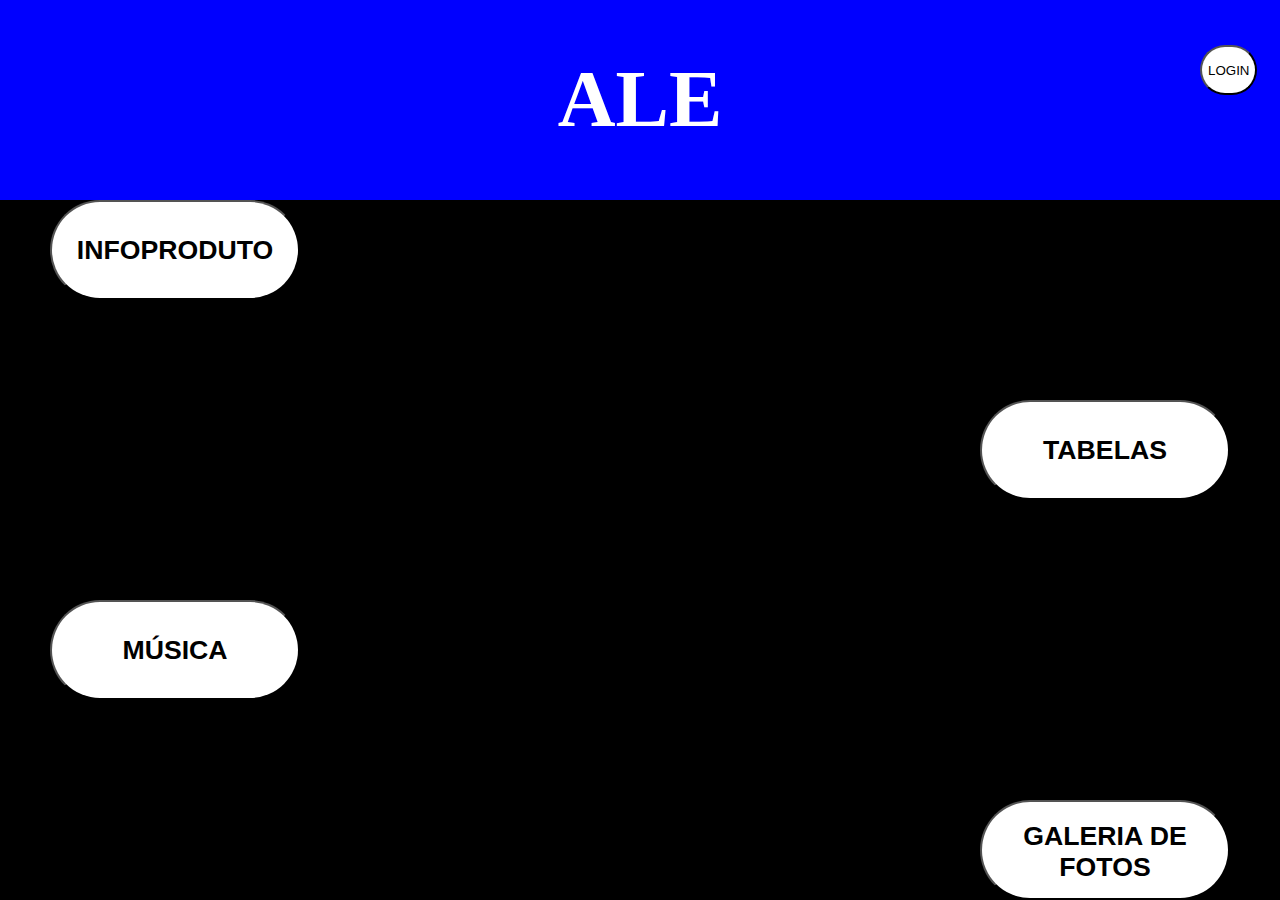
<file: index.html>
<!DOCTYPE html>
<html lang="en">

<head>
    <meta charset="UTF-8">
    <meta http-equiv="X-UA-Compatible" content="IE=edge">
    <meta name="viewport" content="width=device-width, initial-scale=1.0">
    <title>Document</title>
    <link rel="stylesheet" href="FrontEnd.css">
</head>

<body>
    <header>
        <h1 class="titulo" id="tituloDaPagina"> ALEXSANDER DANIEL</h1>
        <ul class="ul">
            <li><a href="login.html"><button id="login"></i>LOGIN</button></a></li>
        </ul>
    </header>
    <div>
        <a href="Desenhando_Animes.html">
            <button class="botao" id="produto">
                <h1>INFOPRODUTO</h1>
            </button class="botao">
        </a>
    </div>
    <br>
    <div>
        <a href="Campus ifnmg.html">
            <button class="botao" id="tabela">
                <h1>TABELAS</h1>
            </button class="botao">
        </a>
    </div>
    <br>
    <div>
        <a href="Music.html">
            <button class="botao" id="musica">
                <h1>MÚSICA</h1>
            </button class="botao">
        </a>
    </div>
    <br>
    <div>
        <a href="galeria de Fotos.html">
            <button class="botao" id="galeria">
                <h1>GALERIA DE FOTOS</h1>
            </button class="botao">
        </a>
    </div>
    <br>
    <div>
        <a href="index.html">
            <button class="botao" id="grupo">
                <h1>TRABALHO EM GRUPO</h1>
            </button class="botao">
        </a>
    </div>
    <br>
    <script>
        const titulo = document.getElementById('tituloDaPagina');

        function movimento(a) {
            const textoArray = a.innerHTML.split('');
            a.innerHTML = '';
            textoArray.forEach(function (l, i) {
                setTimeout(() =>
                    a.innerHTML += l, 200 * i)
            });
        }
        movimento(titulo);
    </script>
</body>

</html>
</file>
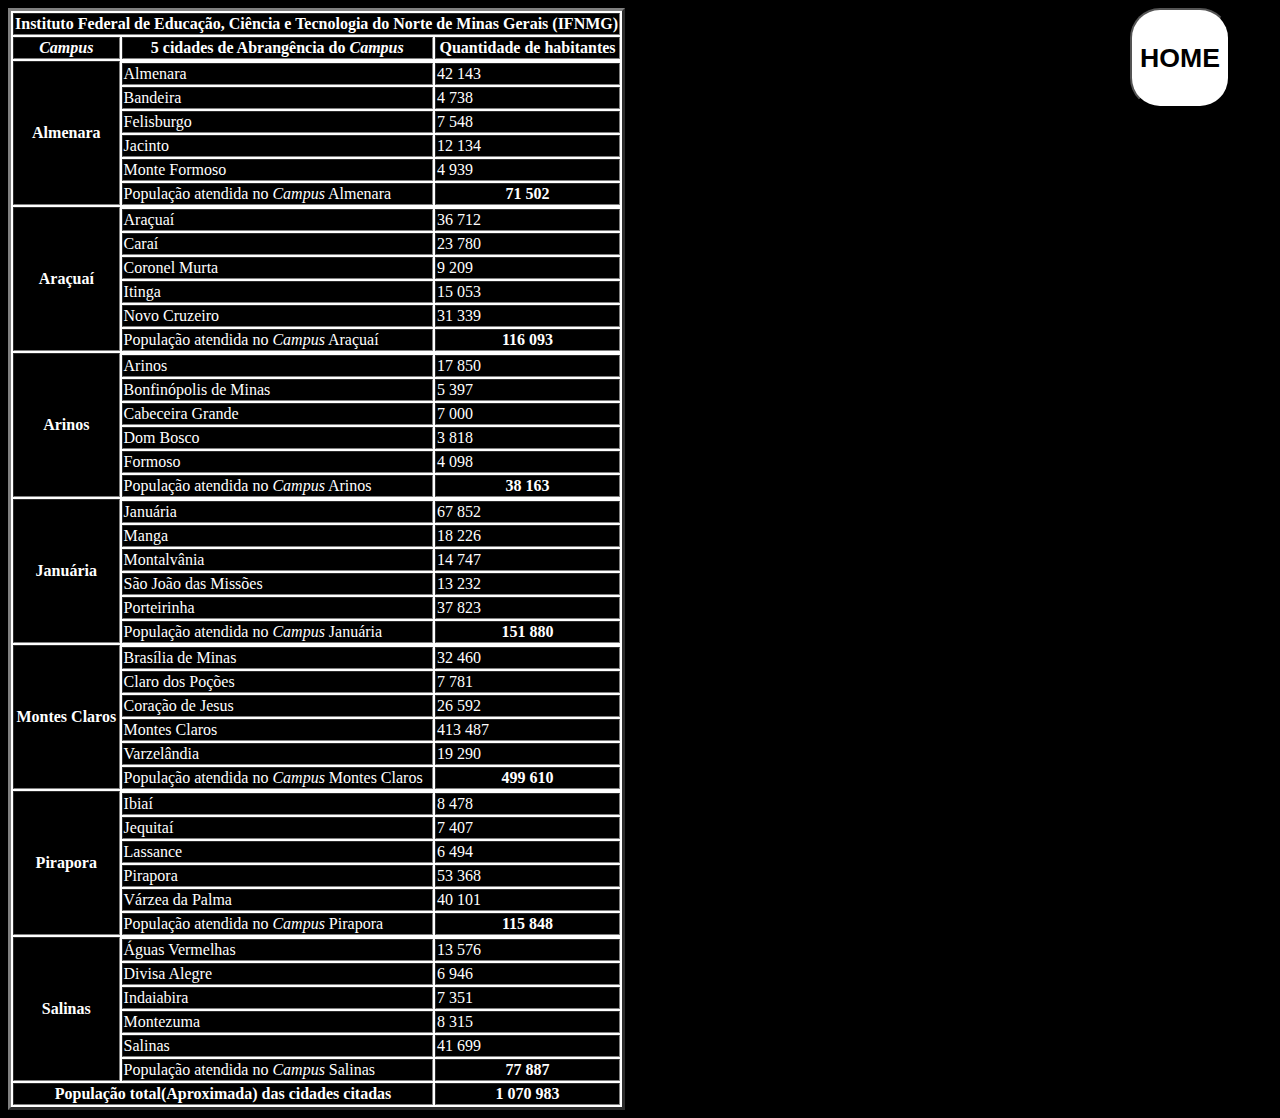
<file: Campus ifnmg.html>
<!DOCTYPE html>
<html>
<!--campus do IFNMG e suas populações aproximadas-->

<head>
	<title id="tituloDaPagina">Campus IFNMG e suas abrangências </title>
</head>

<body>
	<style>
		* {
			background-color: black;
		}

		#botao {
			background-color: white;
			color: black;
			cursor: pointer;
			border-radius: 30%;
			width: 100px;
			height: 100px;
			right: 50px;
			position: fixed;
			z-index: 3;
		}

		#table {
			left: 400px;
			background-color: white;
			color: white;
		}

		#back {
			background-color: white;
		}
	</style>
	<a href="index.html">
		<button id="botao">
			<h1 id="back">HOME</h1>
		</button>
	</a>
	<TABLE border="3" id="table">
		<tr>
			<th colspan="6">Instituto Federal de Educação, Ciência e Tecnologia do Norte de Minas Gerais (IFNMG)</th>
		</tr>
		<tr>
			<th> <em>Campus</em></th>
			<th>5 cidades de Abrangência do <em>Campus</em></th>
			<th>Quantidade de habitantes</th>
		</tr>

		<tr>
			<th rowspan="7">Almenara</th>
		</tr>
		<tr>
			<td>Almenara
			<td>42 143</td>
			</td>
		</tr>
		<tr>
			<td>Bandeira
			<td>4 738</td>
			</td>
		</tr>
		<tr>
			<td>Felisburgo
			<td>7 548</td>
			</td>
		</tr>
		<tr>
			<td>Jacinto
			<td>12 134</td>
			</td>
		</tr>
		<tr>
			<td>Monte Formoso
			<td>4 939</td>
			</td>
		</tr>
		<tr>
			<td> População atendida no <em>Campus</em> Almenara</td>
			<th>71 502</th>
		</tr>


		<tr>
			<th rowspan="7">Araçuaí</th>
		</tr>
		<tr>
			<td>Araçuaí
			<td>36 712</td>
			</td>
		</tr>
		<tr>
			<td>Caraí
			<td>23 780</td>
			</td>
		</tr>
		<tr>
			<td>Coronel Murta
			<td>9 209</td>
			</td>
		</tr>
		<tr>
			<td>Itinga
			<td>15 053</td>
			</td>
		</tr>
		<tr>
			<td>Novo Cruzeiro
			<td>31 339</td>
			</td>
		</tr>
		<tr>
			<td> População atendida no <em>Campus</em> Araçuaí</td>
			<th>116 093</th>
		</tr>

		<tr>
			<th rowspan="7">Arinos</th>
		</tr>
		<tr>
			<td>Arinos
			<td>17 850</td>
			</td>
		</tr>
		<tr>
			<td>Bonfinópolis de Minas
			<td>5 397</td>
			</td>
		</tr>
		<tr>
			<td>Cabeceira Grande
			<td>7 000</td>
			</td>
		</tr>
		<tr>
			<td>Dom Bosco
			<td>3 818</td>
			</td>
		</tr>
		<tr>
			<td>Formoso
			<td>4 098</td>
			</td>
		</tr>
		<tr>
			<td> População atendida no <em>Campus</em> Arinos</td>
			<th>38 163</th>
		</tr>

		<tr>
			<th rowspan="7">Januária</th>
		</tr>
		<tr>
			<td>Januária
			<td>67 852</td>
			</td>
		</tr>
		<tr>
			<td>Manga
			<td>18 226</td>
			</td>
		</tr>
		<tr>
			<td>Montalvânia
			<td>14 747</td>
			</td>
		</tr>
		<tr>
			<td>São João das Missões
			<td>13 232</td>
			</td>
		</tr>
		<tr>
			<td>Porteirinha
			<td>37 823</td>
			</td>
		</tr>
		<tr>
			<td> População atendida no <em>Campus</em> Januária</td>
			<th>151 880</th>
		</tr>

		<tr>
			<th rowspan="7">Montes Claros</th>
		</tr>
		<tr>
			<td>Brasília de Minas
			<td>32 460</td>
			</td>
		</tr>
		<tr>
			<td>Claro dos Poções
			<td>7 781</td>
			</td>
		</tr>
		<tr>
			<td>Coração de Jesus
			<td>26 592</td>
			</td>
		</tr>
		<tr>
			<td>Montes Claros
			<td>413 487</td>
			</td>
		</tr>
		<tr>
			<td>Varzelândia
			<td>19 290</td>
			</td>
		</tr>
		<tr>
			<td> População atendida no <em>Campus</em> Montes Claros</td>
			<th>499 610</th>
		</tr>


		<tr>
			<th rowspan="7">Pirapora</th>
		</tr>
		<tr>
			<td>Ibiaí
			<td>8 478</td>
			</td>
		</tr>
		<tr>
			<td>Jequitaí
			<td>7 407</td>
			</td>
		</tr>
		<tr>
			<td>Lassance
			<td>6 494</td>
			</td>
		</tr>
		<tr>
			<td>Pirapora
			<td>53 368</td>
			</td>
		</tr>
		<tr>
			<td>Várzea da Palma
			<td>40 101</td>
			</td>
		</tr>
		<tr>
			<td> População atendida no <em>Campus</em> Pirapora</td>
			<th>115 848</th>
		</tr>

		<tr>
			<th rowspan="7">Salinas</th>
		</tr>
		<tr>
			<td>Águas Vermelhas
			<td>13 576</td>
			</td>
		</tr>
		<tr>
			<td>Divisa Alegre
			<td>6 946</td>
			</td>
		</tr>
		<tr>
			<td>Indaiabira
			<td>7 351</td>
			</td>
		</tr>
		<tr>
			<td>Montezuma
			<td>8 315</td>
			</td>
		</tr>
		<tr>
			<td>Salinas
			<td>41 699</td>
			</td>
		</tr>
		<tr>
			<td> População atendida no <em>Campus</em> Salinas</td>
			<th>77 887</th>
		</tr>

		<tr>
			<th colspan="2">População total(Aproximada) das cidades citadas</th>
			<th>1 070 983</th>
		</tr>

	</TABLE>
	<script>
		const titulo = document.getElementById('tituloDaPagina');

		function movimento(a) {
			const textoArray = a.innerHTML.split('');
			a.innerHTML = '';
			textoArray.forEach(function (l, i) {
				setTimeout(() =>
					a.innerHTML += l, 80 * i)
			});
		}
		movimento(titulo);
	</script>
</body>

</html>
</file>
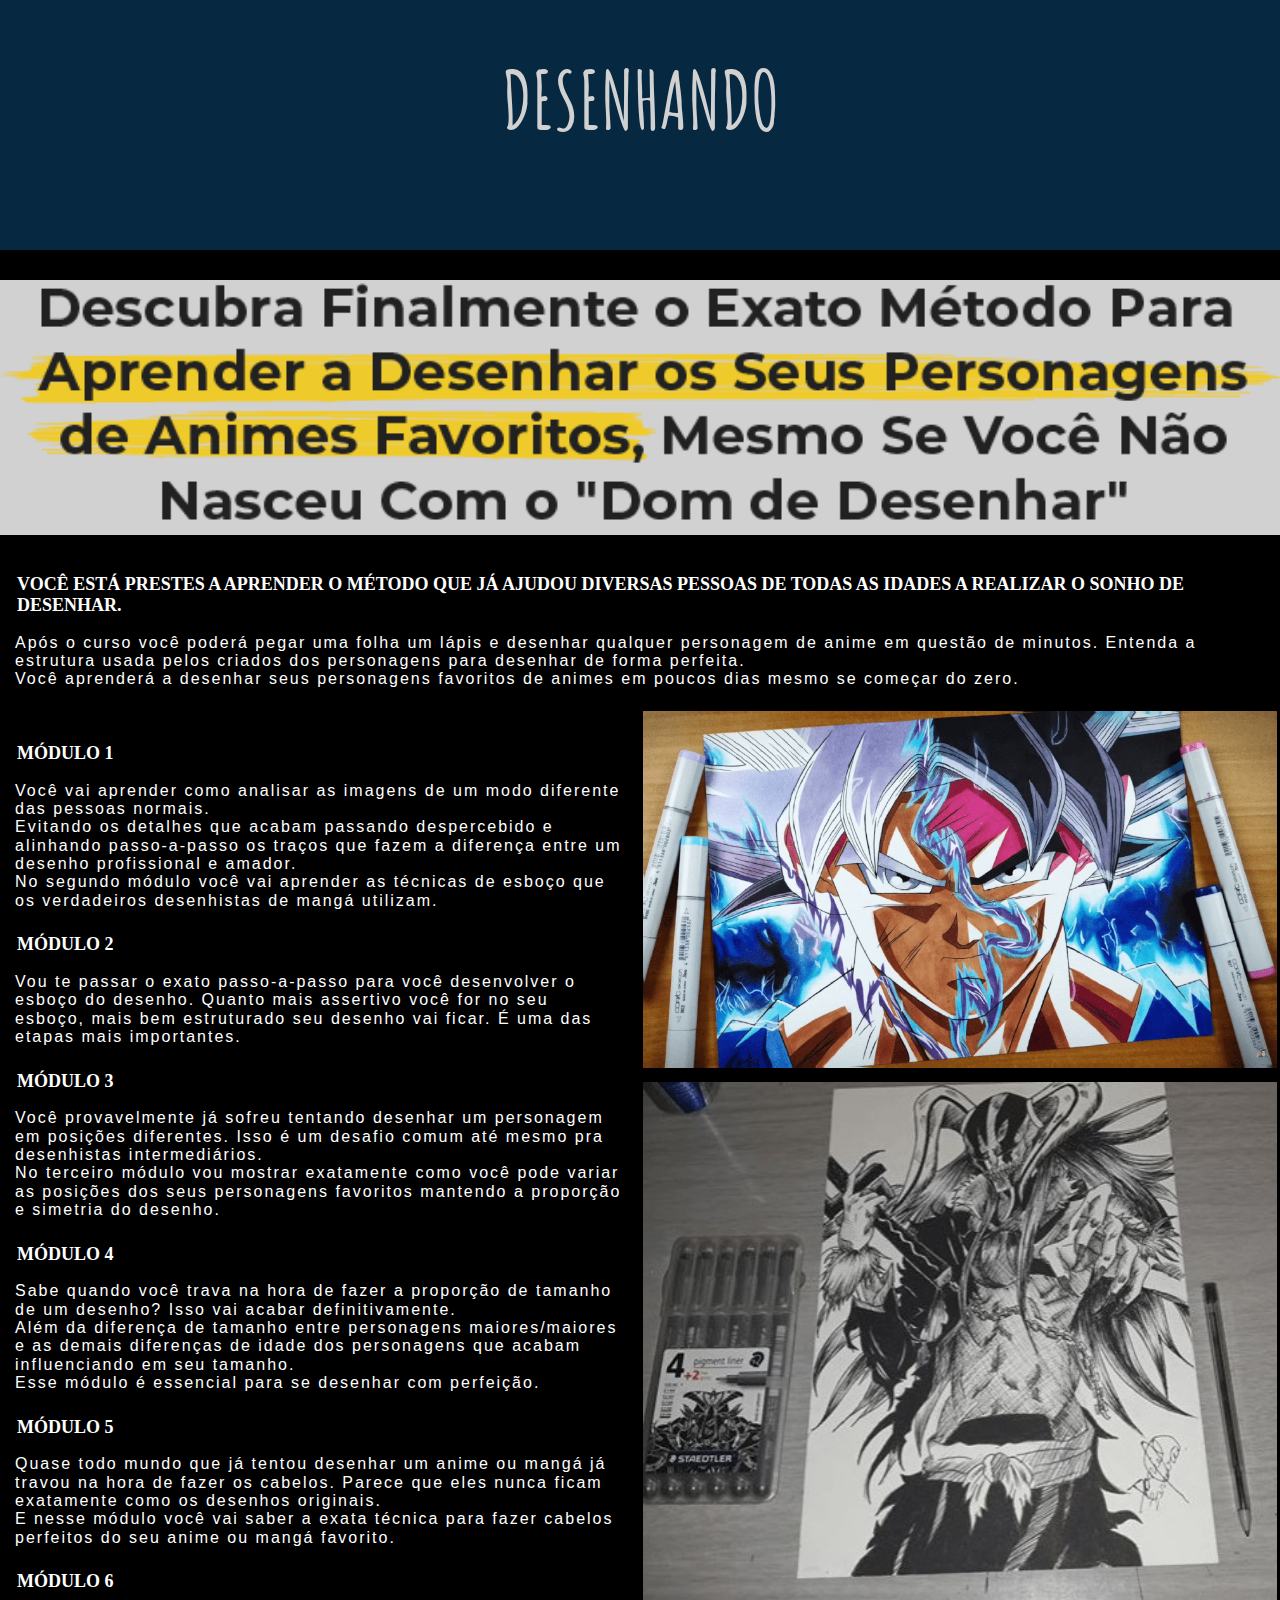
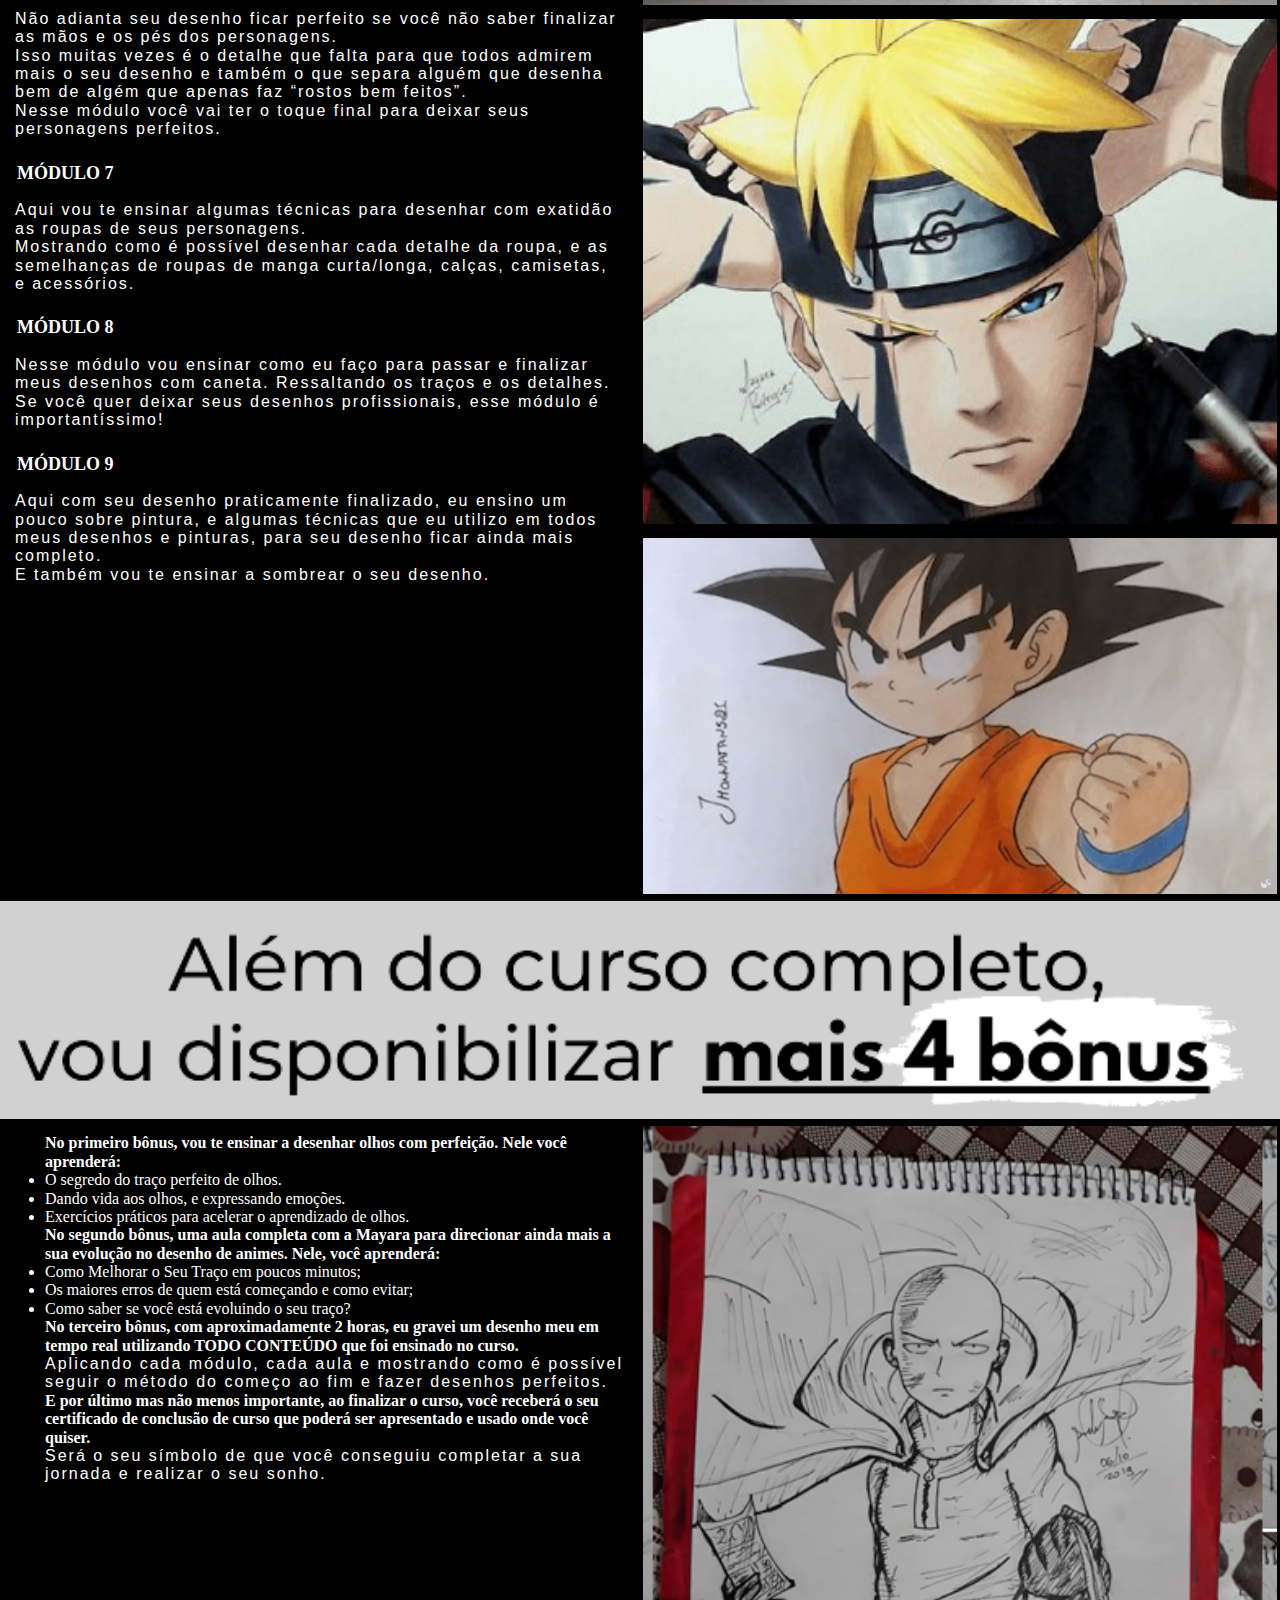
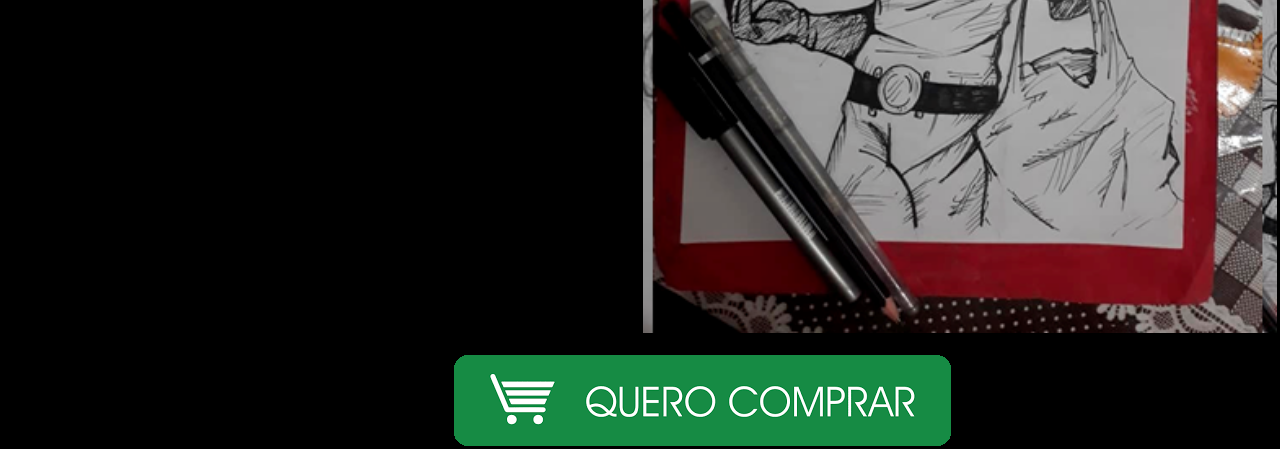
<file: Desenhando_Animes.html>
<html>

<head>
    <meta charset="UTF-8">
    <meta http-equiv="X-UA-Compatible" content="IE=edge">
    <meta name="viewport" content="width=device-width, initial-scale=1.0">
    <link rel="stylesheet" href="AlexsanderCss.css">
    <link rel="stylesheet" href="normalize.css">
    <link rel="stylesheet" href="https://use.fontawesome.com/releases/v5.0.13/css/all.css"
        integrity="sha384-DNOHZ68U8hZfKXOrtjWvjxusGo9WQnrNx2sqG0tfsghAvtVlRW3tvkXWZh58N9jp" crossorigin="anonymous">

    <link rel="preconnect" href="https://fonts.googleapis.com">
    <link rel="preconnect" href="https://fonts.gstatic.com" crossorigin>
    <link href="https://fonts.googleapis.com/css2?family=Amatic+SC&display=swap" rel="stylesheet">
    <title>METAVERSO SHOP- DESENHANDO DO ZERO</title>
</head>



<body>
    <div class="container">


        <header>
            <h1 class="cabecalho" id="tituloDaPagina">DESENHANDO ANIMES</h1>
            <ul>
                <li><a href="index.html"><i class="fas fa-home"></i></a></li>
                <li><a href="https://go.hotmart.com/U70150224B?ap=5bdf" target="_blank"><i
                            class="fas fa-dollar-sign"></i></a>
                </li>
                <li><a href="login.html"><i class="far fa-address-book"></i></a></li>
                <li><a href="index.html"><i class="fas fa-sign-in-alt"></i></a></li>


            </ul>
        </header>


        <div class="d1">
            <figure>
                <img src="titulo.png" alt="">
            </figure>
        </div>

        <div class="d2">
            <h3>Você está prestes a aprender o Método que já ajudou diversas pessoas de todas as idades a realizar o
                sonho de desenhar.
            </h3>
            <p> Após o curso você poderá pegar uma folha um lápis e desenhar qualquer personagem de anime em questão de
                minutos. Entenda a estrutura usada pelos criados dos personagens para desenhar de forma perfeita.
            </p>
            <p>Você aprenderá a desenhar seus personagens favoritos de animes em poucos dias mesmo se começar do zero.
            </p>
        </div>

        <div class="d3">
            <h3>Módulo 1</h3>
            <p> Você vai aprender como analisar as imagens de um modo diferente das pessoas normais.
            </p>

            <p> Evitando os detalhes que acabam passando despercebido e alinhando passo-a-passo os traços que fazem a
                diferença entre um desenho profissional e amador.</p>
            <p>No segundo módulo você vai aprender as técnicas de esboço que os verdadeiros desenhistas de mangá
                utilizam.
            </p>

            <h3>Módulo 2</h3>
            <p> Vou te passar o exato passo-a-passo para você desenvolver o esboço do desenho. Quanto mais assertivo
                você for no seu esboço, mais bem estruturado seu desenho vai ficar. É uma das etapas mais importantes.
            </p>

            <h3>Módulo 3</h3>
            <p>Você provavelmente já sofreu tentando desenhar um personagem em posições diferentes. Isso é um desafio
                comum até mesmo pra desenhistas intermediários.</p>
            <p> No terceiro módulo vou mostrar exatamente como você pode variar as posições dos seus personagens
                favoritos mantendo a proporção e simetria do desenho.</p>

            <h3>Módulo 4</h3>
            <p>Sabe quando você trava na hora de fazer a proporção de tamanho de um desenho? Isso vai acabar
                definitivamente.
            </p>
            <p>Além da diferença de tamanho entre personagens maiores/maiores e as demais diferenças de idade dos
                personagens que acabam influenciando em seu tamanho.</p>
            <p>Esse módulo é essencial para se desenhar com perfeição.</p>

            <h3>Módulo 5</h3>
            <p>Quase todo mundo que já tentou desenhar um anime ou mangá já travou na hora de fazer os cabelos. Parece
                que eles nunca ficam exatamente como os desenhos originais.</p>
            <p>E nesse módulo você vai saber a exata técnica para fazer cabelos perfeitos do seu anime ou mangá
                favorito.
            </p>

            <h3>Módulo 6</h3>
            <p>Não adianta seu desenho ficar perfeito se você não saber finalizar as mãos e os pés dos personagens.</p>
            <p>Isso muitas vezes é o detalhe que falta para que todos admirem mais o seu desenho e também o que separa
                alguém que desenha bem de algém que apenas faz “rostos bem feitos”.</p>
            <p>Nesse módulo você vai ter o toque final para deixar seus personagens perfeitos.</p>

            <h3>Módulo 7</h3>
            <p>Aqui vou te ensinar algumas técnicas para desenhar com exatidão as roupas de seus personagens.</p>
            <p>Mostrando como é possível desenhar cada detalhe da roupa, e as semelhanças de roupas de manga
                curta/longa, calças, camisetas, e acessórios. </p>

            <h3>Módulo 8</h3>
            <p>Nesse módulo vou ensinar como eu faço para passar e finalizar meus desenhos com caneta. Ressaltando os
                traços e os detalhes. </p>
            <p>Se você quer deixar seus desenhos profissionais, esse módulo é importantíssimo! </p>

            <h3>Módulo 9</h3>
            <p>Aqui com seu desenho praticamente finalizado, eu ensino um pouco sobre pintura, e algumas técnicas que eu
                utilizo em todos meus desenhos e pinturas, para seu desenho ficar ainda mais completo. </p>
            <p>E também vou te ensinar a sombrear o seu desenho. </p>
        </div>

        <div class="d4">
            <figure class="pulse">
                <img src="Goku-ultra-instinct-min.png" alt="">
            </figure>
        </div>

        <div class="d5">
            <figure class="pulse">
                <img src="Ichigo-Hollow.jpg" alt="">
            </figure>
        </div>

        <div class="d6">
            <figure class="pulse">
                <img src="Boruto_Uzumaki.jpg" alt="">
            </figure>
        </div>

        <div class="d7">
            <figure class="pulse">
                <img src="Gohan.png" alt="">
            </figure>
        </div>

        <div class="d8">
            <figure>
                <img src="Alem_do_curso_completo.png" alt="">
            </figure>
        </div>

        <div class="d9">
            <p>
            <h4>No primeiro bônus, vou te ensinar a desenhar olhos com perfeição. Nele você aprenderá:</h4>
            </p>
            <ul>
                <li>O segredo do traço perfeito de olhos.</li>

                <li>Dando vida aos olhos, e expressando emoções.</li>

                <li>Exercícios práticos para acelerar o aprendizado de olhos.</li>
            </ul>
            <p>
            <h4>No segundo bônus, uma aula completa com a Mayara para direcionar ainda mais a sua evolução no desenho de
                animes. Nele, você aprenderá:</h4>
            </p>
            <ul>
                <li>Como Melhorar o Seu Traço em poucos minutos;</li>

                <li>Os maiores erros de quem está começando e como evitar;</li>

                <li>Como saber se você está evoluindo o seu traço?</li>
            </ul>
            <p>
            <h4> No terceiro bônus, com aproximadamente 2 horas, eu gravei um desenho meu em tempo real utilizando TODO
                CONTEÚDO que foi ensinado no curso.</h4>
            </p>
            <p>Aplicando cada módulo, cada aula e mostrando como é possível seguir o método do começo ao fim e fazer
                desenhos perfeitos.</p>
            <p>
            <h4>E por último mas não menos importante, ao finalizar o curso, você receberá o seu certificado de
                conclusão de curso que poderá ser apresentado e usado onde você quiser.</h4>
            </p>

            <p>Será o seu símbolo de que você conseguiu completar a sua jornada e realizar o seu sonho.</p>
        </div>

        <div class="d10">
            <figure class="pulse">
                <img src="Saitama.png" alt="">
            </figure>
        </div>

        <div class="d11">
            <a href="https://go.hotmart.com/U70150224B?ap=5bdf" target="_blank">
                <figure id="comprar"><img src="compre-agora.png" alt=""></figure>
            </a>
        </div>
    </div>
    <script>
        const titulo = document.getElementById('tituloDaPagina');

        function movimento(a) {
            const textoArray = a.innerHTML.split('');
            a.innerHTML = '';
            textoArray.forEach(function (l, i) {
                setTimeout(() =>
                    a.innerHTML += l, 80 * i)
            });
        }
        movimento(titulo);
    </script>
</body>

</html>
</file>
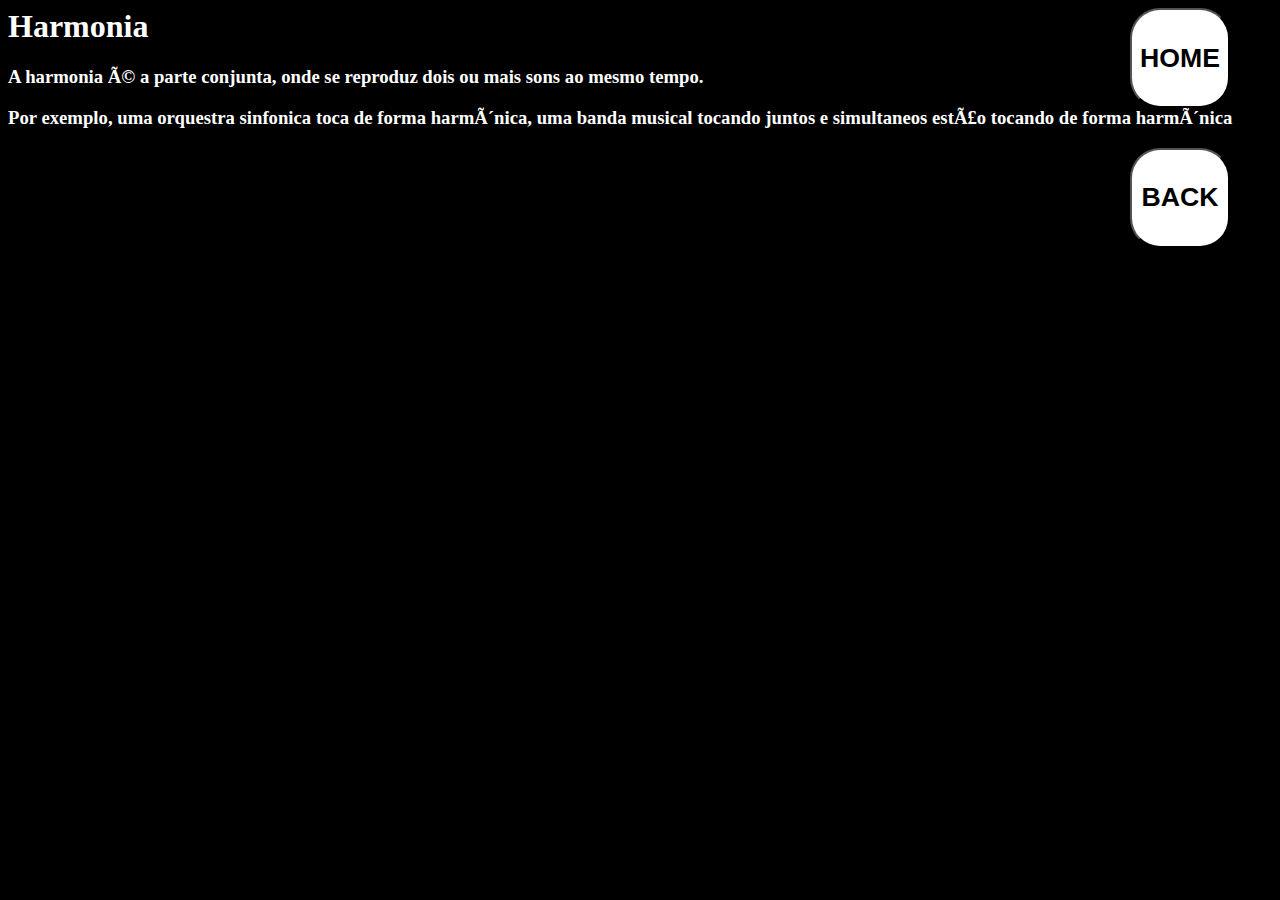
<file: Harmonia.html>
<DOCTYPE html>
	<html lang="pt-br">

	<head>
		<meta charset-"utf-g">
		<title>Harmonia</title>
		</ol>
		<link rel="stylesheet" href="home.css">
	</head>

	<body>
		<header>
			<a href="index.html">
				<button id="botao">
					<h1 id="back">HOME</h1>
				</button>
			</a>
		</header>
		<h1>Harmonia</h1>
		<h3> A harmonia é a parte conjunta, onde se reproduz dois ou mais sons ao mesmo tempo.
			<p> Por exemplo, uma orquestra sinfonica toca de forma harmônica, uma banda musical tocando juntos e
				simultaneos estão tocando de forma harmônica
		</h3>
		<a href="Music.html">
			<button class="voltar">
				<h1 id="back">BACK</h1>
			</button>
		</a>
	</body>

	</html>
</file>
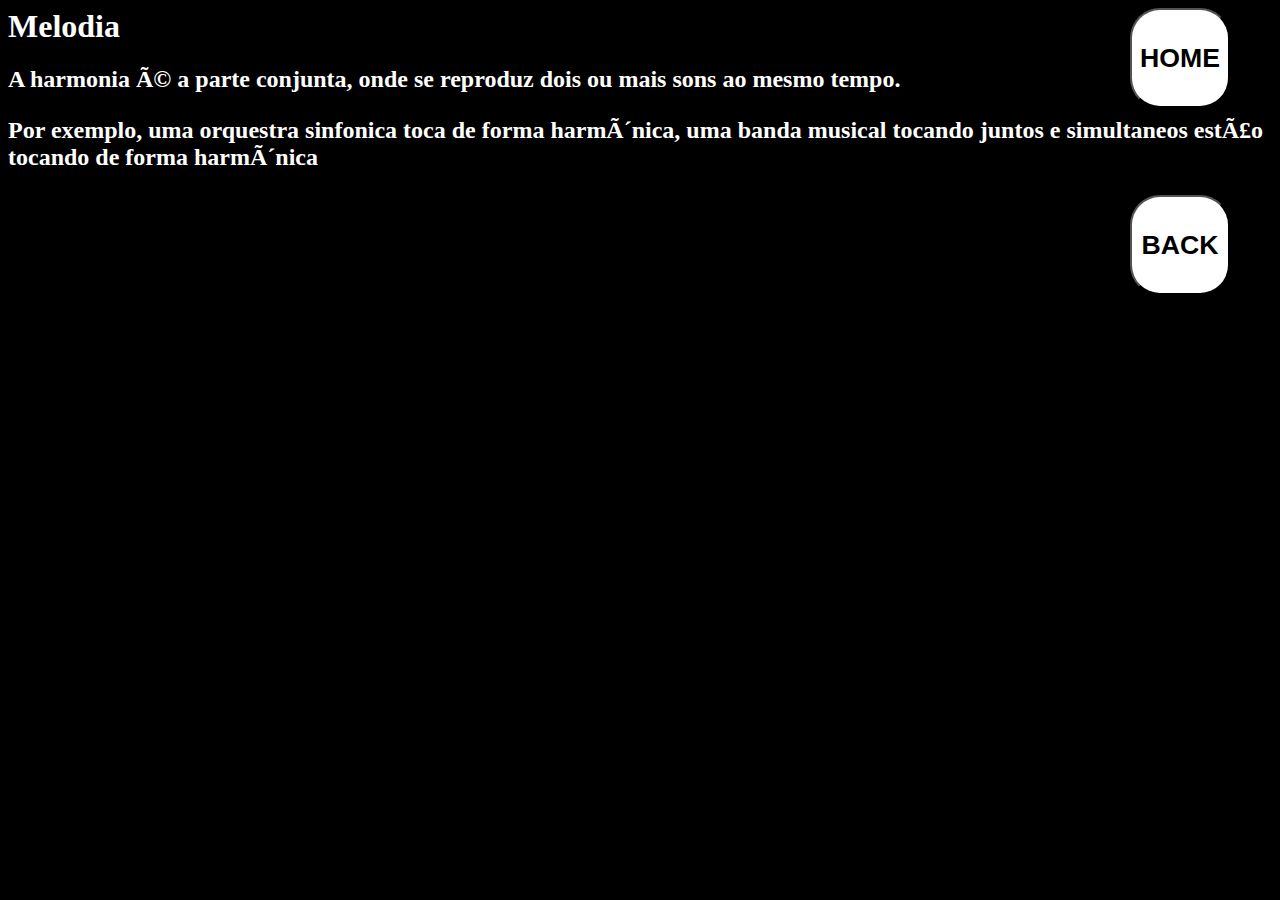
<file: Melodia.html>
<DOCTYPE html>
	<html lang="pt-br">

	<head>
		<meta charset-"utf-g">
		<title>Melodia</title>
		</ol>
		<link rel="stylesheet" href="home.css">
	</head>

	<body>
		<header>
			<a href="index.html">
				<button id="botao">
					<h1 id="back">HOME</h1>
				</button>
			</a>
		</header>
		<H1>Melodia</H1>
		<h2>A harmonia é a parte conjunta, onde se reproduz dois ou mais sons ao mesmo tempo.
			<p> Por exemplo, uma orquestra sinfonica toca de forma harmônica, uma banda musical tocando juntos e
				simultaneos estão tocando de forma harmônica
		</h2>
		<a href="Music.html">
			<button class="voltar">
				<h1 id="back">BACK</h1>
			</button>
		</a>
	</body>

	</html>
</file>
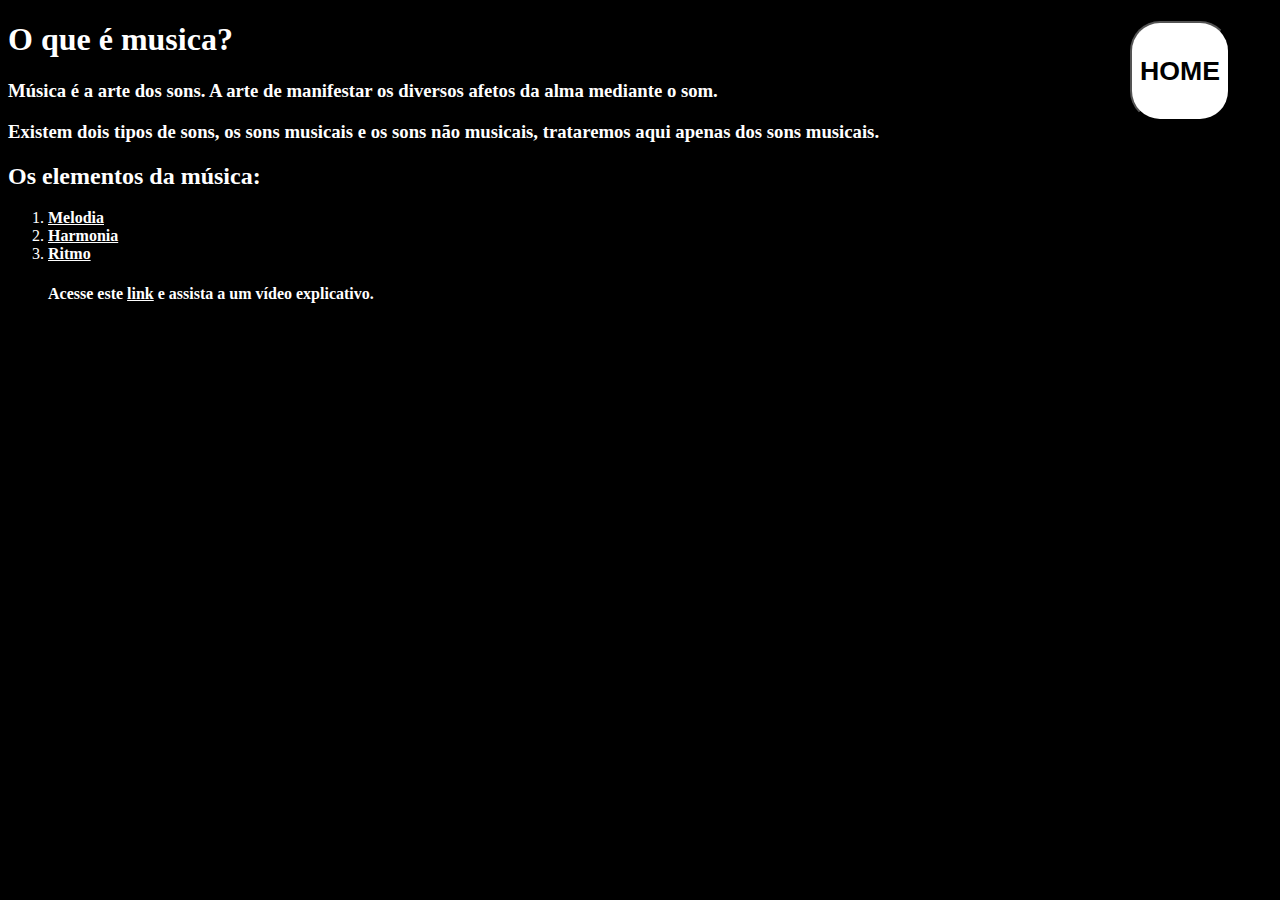
<file: Music.html>
<!DOCTYPE html>
<html lang="en">

<head>
	<meta charset="UTF-8">
	<meta http-equiv="X-UA-Compatible" content="IE=edge">
	<meta name="viewport" content="width=device-width, initial-scale=1.0">
	<title>MÚSICA</title>
	<link rel="stylesheet" href="home.css">
</head>

<body>
	<header>
		<a href="index.html">
			<button id="botao">
				<h1 id="back">HOME</h1>
			</button>
		</a>
	</header>
	<h1> O que é musica?</h1>
	<h3> Música é a arte dos sons. A arte de manifestar os diversos afetos da alma mediante o som.<p> Existem dois
			tipos de sons, os sons musicais e os sons não musicais, trataremos aqui apenas dos sons musicais.</h3>
	<h2>Os elementos da música:</h2>
	<ol />
	<li><a href="Melodia.html"><strong>Melodia</strong></a>
	<li><a href="Harmonia.html"><strong>Harmonia</strong></a>
	<li><a href="Ritmo.html"><strong>Ritmo</strong></a>

		<h4> Acesse este <a href="https://youtu.be/NL7e4fw-Xqs" target="_blank">link</a> e assista a um vídeo
			explicativo.</h4>
</body>

</html>
</file>
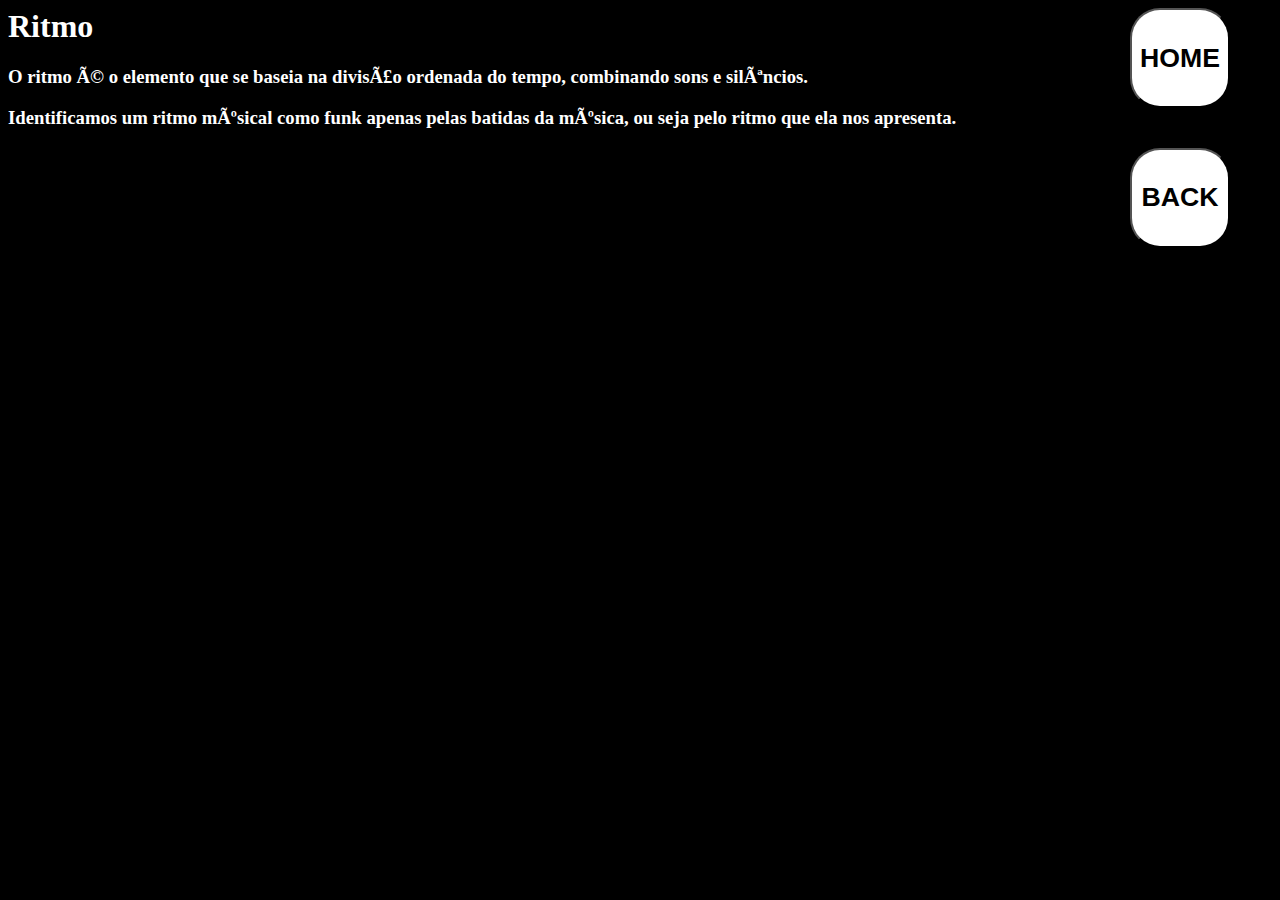
<file: Ritmo.html>
<DOCTYPE html>
	<html lang="pt-br">

	<head>
		<meta charset-"utf-g">
		<title>Ritmo</title>
		</ol>
		<link rel="stylesheet" href="home.css">
	</head>

	<body>
		<header>
			<a href="index.html">
				<button id="botao">
					<h1 id="back">HOME</h1>
				</button>
			</a>
		</header>
		<h1>Ritmo</h1>
		<h3> O ritmo é o elemento que se baseia na divisão ordenada do tempo, combinando sons e silêncios.
			<p> Identificamos um ritmo músical como funk apenas pelas batidas da música, ou seja pelo ritmo que ela nos
				apresenta.
		</h3>
		<p>
			<a href="Music.html">
				<button class="voltar">
					<h1 id="back">BACK</h1>
				</button>
			</a>

	</html>
</file>
<file: FrontEnd.css>
:root {
	--Preto: black;
	--Branco: white;
	--Azul: blue;
}


body {
	margin: 0px;
	background-color: var(--Preto);
}

header {
	display: flex;
	flex-direction: column;
	height: 200px;
	background-color: var(--Azul);
	grid-area: h;
	position: fixed;
	width: 100%;
	z-index: 3;
}

header ul li {
	display: inline-block;
	list-style: none;
}

header .ul {
	color: var(--Branco);
	position: absolute;
	width: 60px;
	height: 35px;
	right: 20px;
	top: 29px;
}

#login {
	left: 50px;
	height: 50px;
	background: var(--Branco);
	border-radius: 50px;
	cursor: pointer;
}

header .titulo {
	color: var(--Branco);
	text-shadow: 1px;
	font-size: 80px;
	font-family: 'Amatic SC', 'cursive';
	text-transform: uppercase;
	text-align: center;
	height: 150px;
}

.botao {
	width: 250px;
	height: 100px;
	background: var(--Branco);
	border-radius: 50px;
	cursor: pointer;
}

#produto {
	position: absolute;
	left: 50px;
	top: 200px;
}

#tabela {
	position: absolute;
	right: 50px;
	top: 400px;
}

#musica {
	position: absolute;
	left: 50px;
	top: 600px;
}

#galeria {
	position: absolute;
	right: 50px;
	top: 800px;
}
</file>
<file: AlexsanderCss.css>
* {
    margin: 0;
    padding: 0;
    box-sizing: border-box;
}

body {
    display: flex;
    flex-direction: column;
    align-items: center
}

.container {
    width: 100%;
    background-color: black;
    display: grid;
    grid-template-columns: 1fr 1fr;
    grid-template-areas: "h h" "d1 d1" "d2 d2" "d3 d4" "d3 d5" "d3 d6" "d3 d7" "d8 d8" "d9 d10" "d11 d11";
    /*define a posição de cada um em relação a template-collum onde cada um vai ficar  */
    padding-top: 0;
}

p {
    font-family: Arial, Helvetica, sans-serif;
    letter-spacing: 2px;
}

h3 {
    text-transform: uppercase;
    font-size: 18px;
    margin-left: 2px;
    margin-top: 24px;
    margin-bottom: 18px;
}

section {
    background: rgb(209, 209, 209);
    grid-area: s;
}

header {
    display: flex;
    flex-direction: column;
    height: 250px;
    background-color: rgb(6, 41, 65);
    grid-area: h;
    position: fixed;
    width: 100%;
    z-index: 3;
}

header ul li {
    display: inline-block;
    list-style: none;
}

header ul {
    text-align: right;
    margin-right: 20px;
    align-items: center;
}

header ul li a {
    text-decoration: none;
    color: rgb(209, 209, 209);
    font-size: 40px;
    padding: 15px;
    text-align: center;
}

header .cabecalho {
    color: rgb(209, 209, 209);
    text-shadow: 1px;
    font-size: 80px;
    font-family: 'Amatic SC', 'cursive';
    text-transform: uppercase;
    text-align: center;
    height: 150px;
}

.d1 {
    background: rgb(209, 209, 209);
    grid-area: d1;
    margin-top: 280px;
}

figure {
    position: relative;
}

figure:before,
figure:after {
    content: '';
    height: 100%;
    top: 0;
    left: 0;
    position: absolute;
}

img {
    width: 100%;
    margin: 0;
    padding: 0;
}

.pulse:hover {
    animation: pulsate 1s ease-in-out;
}

@keyframes pulsate {
    0% {
        box-shadow: 0 0 45px #feffff, 0 0 50px #4e00c2;
    }
}

.pulse {
    border: 3px solid #000000;
    border-radius: 10px;
    margin-top: 4px;
    margin-bottom: 4px;
}


/*-------------------------------------------------------------*/

.d2 {
    background: black;
    grid-area: d2;
    color: white;
    padding: 15px;
}

.d3 {
    background: black;
    grid-area: d3;
    color: white;
    padding: 15px;
}

.d4 {
    background: black;
    grid-area: d4;
}

.d5 {
    background: black;
    grid-area: d5;
}

.d6 {
    background: black;
    grid-area: d6;
}

.d7 {
    background: black;
    grid-area: d7;
}

.d8 {
    background: rgb(209, 209, 209);
    grid-area: d8;
}

.d9 {
    margin-left: 30px;
    background: black;
    grid-area: d9;
    color: white;
    padding: 15px;
}

.d10 {
    background: black;
    grid-area: d10;
}

.d11 {
    background: black;
    grid-area: d11;
}

#comprar img {
    width: 509px;
    height: 99px;
    margin-left: 35%;
    margin-top: 10px;
}
</file>
<file: home.css>
* {
    background-color: black;
    color: white;
}

#back {
    background-color: white;
    color: black;
}

#botao {
    background-color: white;
    color: black;
    cursor: pointer;
    border-radius: 30%;
    width: 100px;
    height: 100px;
    right: 50px;
    position: fixed;
    z-index: 3;
}

.voltar {
    background-color: white;
    color: black;
    cursor: pointer;
    border-radius: 30%;
    width: 100px;
    height: 100px;
    right: 50px;
    position: fixed;
    z-index: 3;
}
</file>
